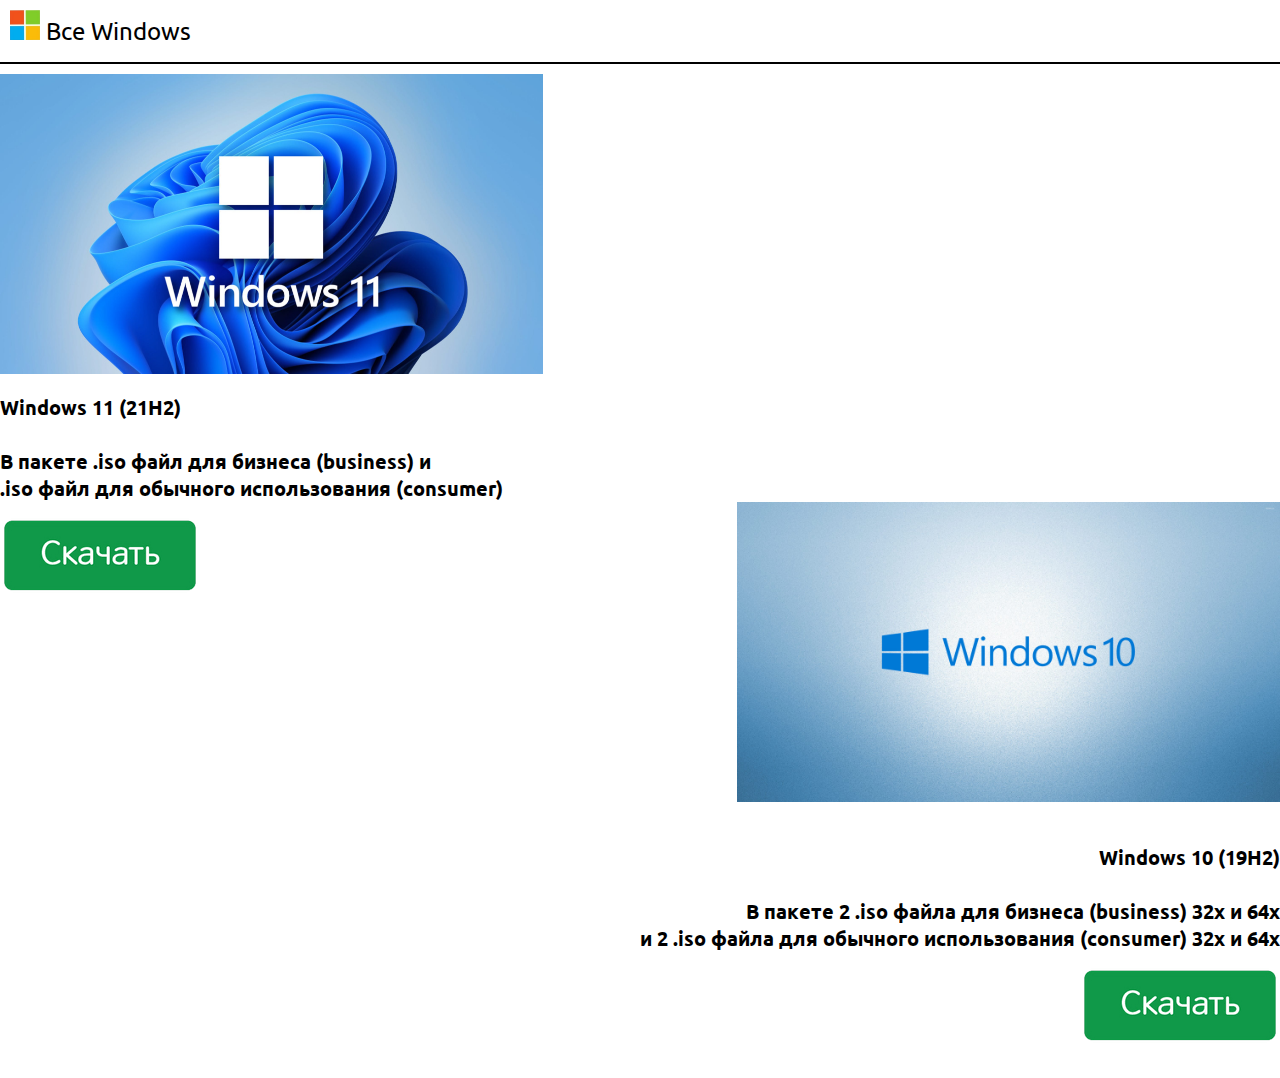
<file: index.html>
<html>
<head>

	<link rel="preconnect" href="https://fonts.googleapis.com">
<link rel="preconnect" href="https://fonts.gstatic.com" crossorigin>
<link href="https://fonts.googleapis.com/css2?family=Montserrat:wght@900&family=Ubuntu:wght@500&display=swap" rel="stylesheet">

<link rel="stylesheet" href="index.css">
	<title>Все Windows</title>
</head>
<body>
	<div class="footer">
		<img src="img/1.jpg" width="30" height="30">
            Все Windows                            
        </div><br><BR><hr width="100%" color="#000000" align="CENTER" size="2">
        <img src="img/2.png" width="543" height="300">
        <h3>Windows 11 (21H2)<br><br>В пакете .iso файл для бизнеса (business) и<br> .iso файл для обычного использования (consumer)<br>
 <a href="https://byrut.org/index.php?do=download&id=53712" download="">
    <img src="img/3.png" alt="скачать"/>
</a>

<img align="right" src="img/4.jpg" width="543" height="300"><br><br><br><br><br><br><br><br><br>
        <h3 align="right">Windows 10 (19H2)<br><br>В пакете 2 .iso файла для бизнеса (business) 32х и 64х<br>и 2 .iso файла для обычного использования (consumer) 32х и 64х<br>
 <a href="https://byrut.org/index.php?do=download&id=15123" download="">
    <img src="img/3.png" alt="скачать"/>
</a>
</file>
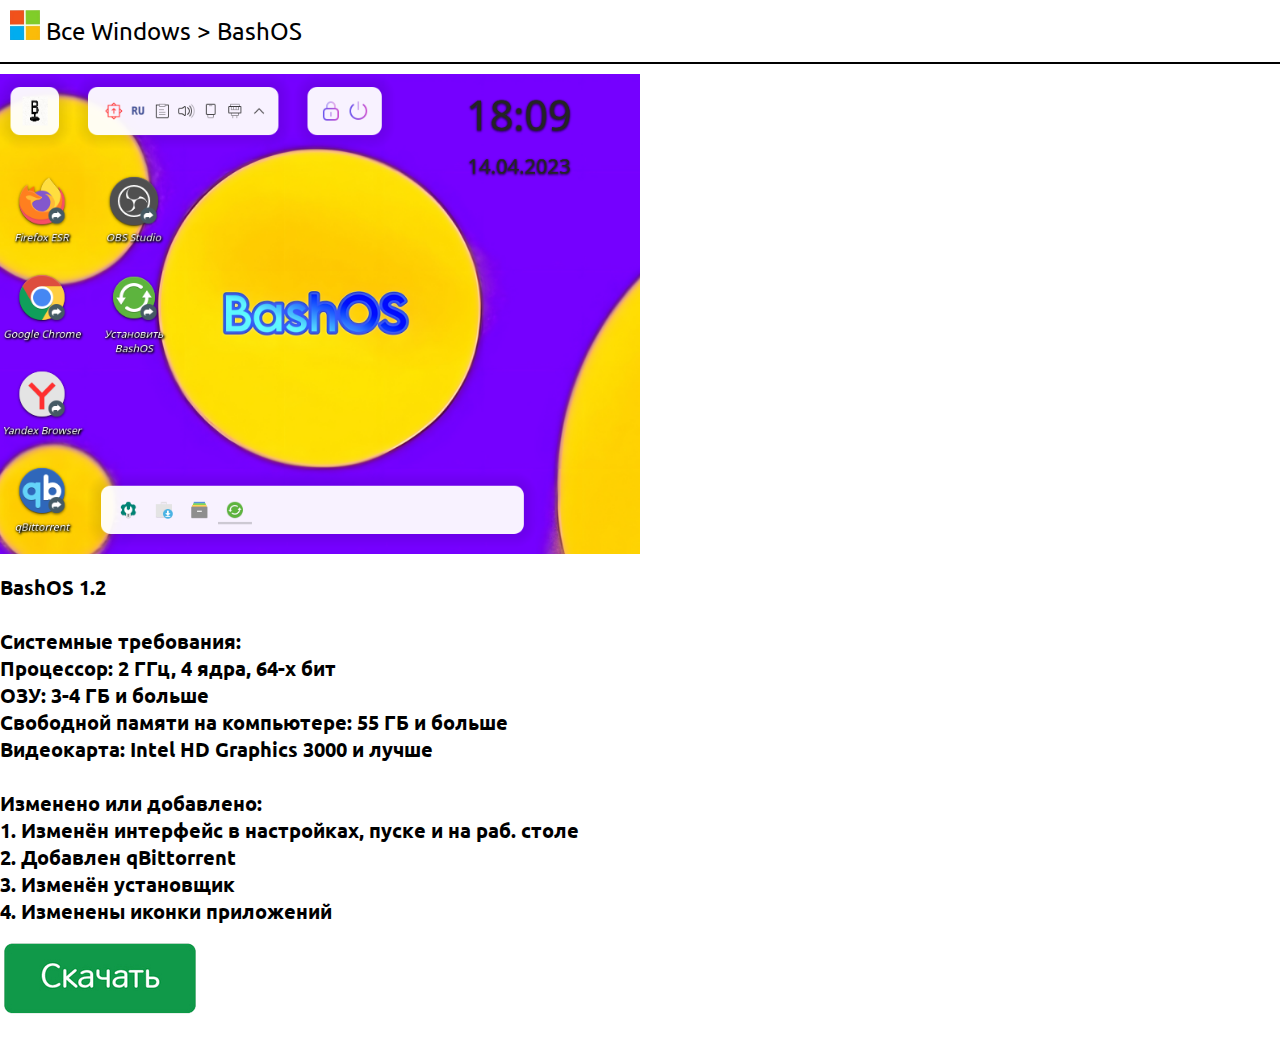
<file: bashos.html>
<html>
<head>

	<link rel="preconnect" href="https://fonts.googleapis.com">
<link rel="preconnect" href="https://fonts.gstatic.com" crossorigin>
<link href="https://fonts.googleapis.com/css2?family=Montserrat:wght@900&family=Ubuntu:wght@500&display=swap" rel="stylesheet">

<link rel="stylesheet" href="index.css">
	<title>BashOS</title>
</head>
<body>
	<div class="footer">
		<img src="img/1.jpg" width="30" height="30">
            Все Windows > BashOS                            
        </div><br><BR><hr width="100%" color="#000000" align="CENTER" size="2">
        <img src="img/7.png" width="640" height="480"><br><h3>BashOS 1.2<br><br>
        	Системные требования:<Br>
        	Процессор: 2 ГГц, 4 ядра, 64-х бит<Br>
ОЗУ: 3-4 ГБ и больше<br>
Свободной памяти на компьютере: 55 ГБ и больше<br>
Видеокарта: Intel HD Graphics 3000 и лучше<br><br>
Изменено или добавлено:<br>
1. Изменён интерфейс в настройках, пуске и на раб. столе<br>
2. Добавлен qBittorrent<br>
3. Изменён установщик<br>
4. Изменены иконки приложений<br>
<a href="https://mega.nz/file/ZR9TDbAQ#nhdijTS4lXwjWwFLLcJJeq1IlkyJLiCQDk0Br4b1S5s" download="">
    <img src="img/3.png" alt="скачать"/>
</a>
</file>
<file: index.css>
* {
    color: black;
    font-family: 'Ubuntu', sans-serif;
    text-decoration: none;
    font-size: 20px;
}

body {
    background-color: #ffffff;
    background-size: 100%;
    margin: 0px;
}

.footer {
    font-size: 24px;
    position: fixed; /* Фиксированное положение */
    left: 0; up: 0; /* Левый нижний угол */
    padding: 10px; /* Поля вокруг текста */
    background: #FFFFFF; /* Цвет фона */
    color: #000000; /* Цвет текста */
    width: 100%; /* Ширина слоя */
}

a {
    color: #000000;
}
</file>
